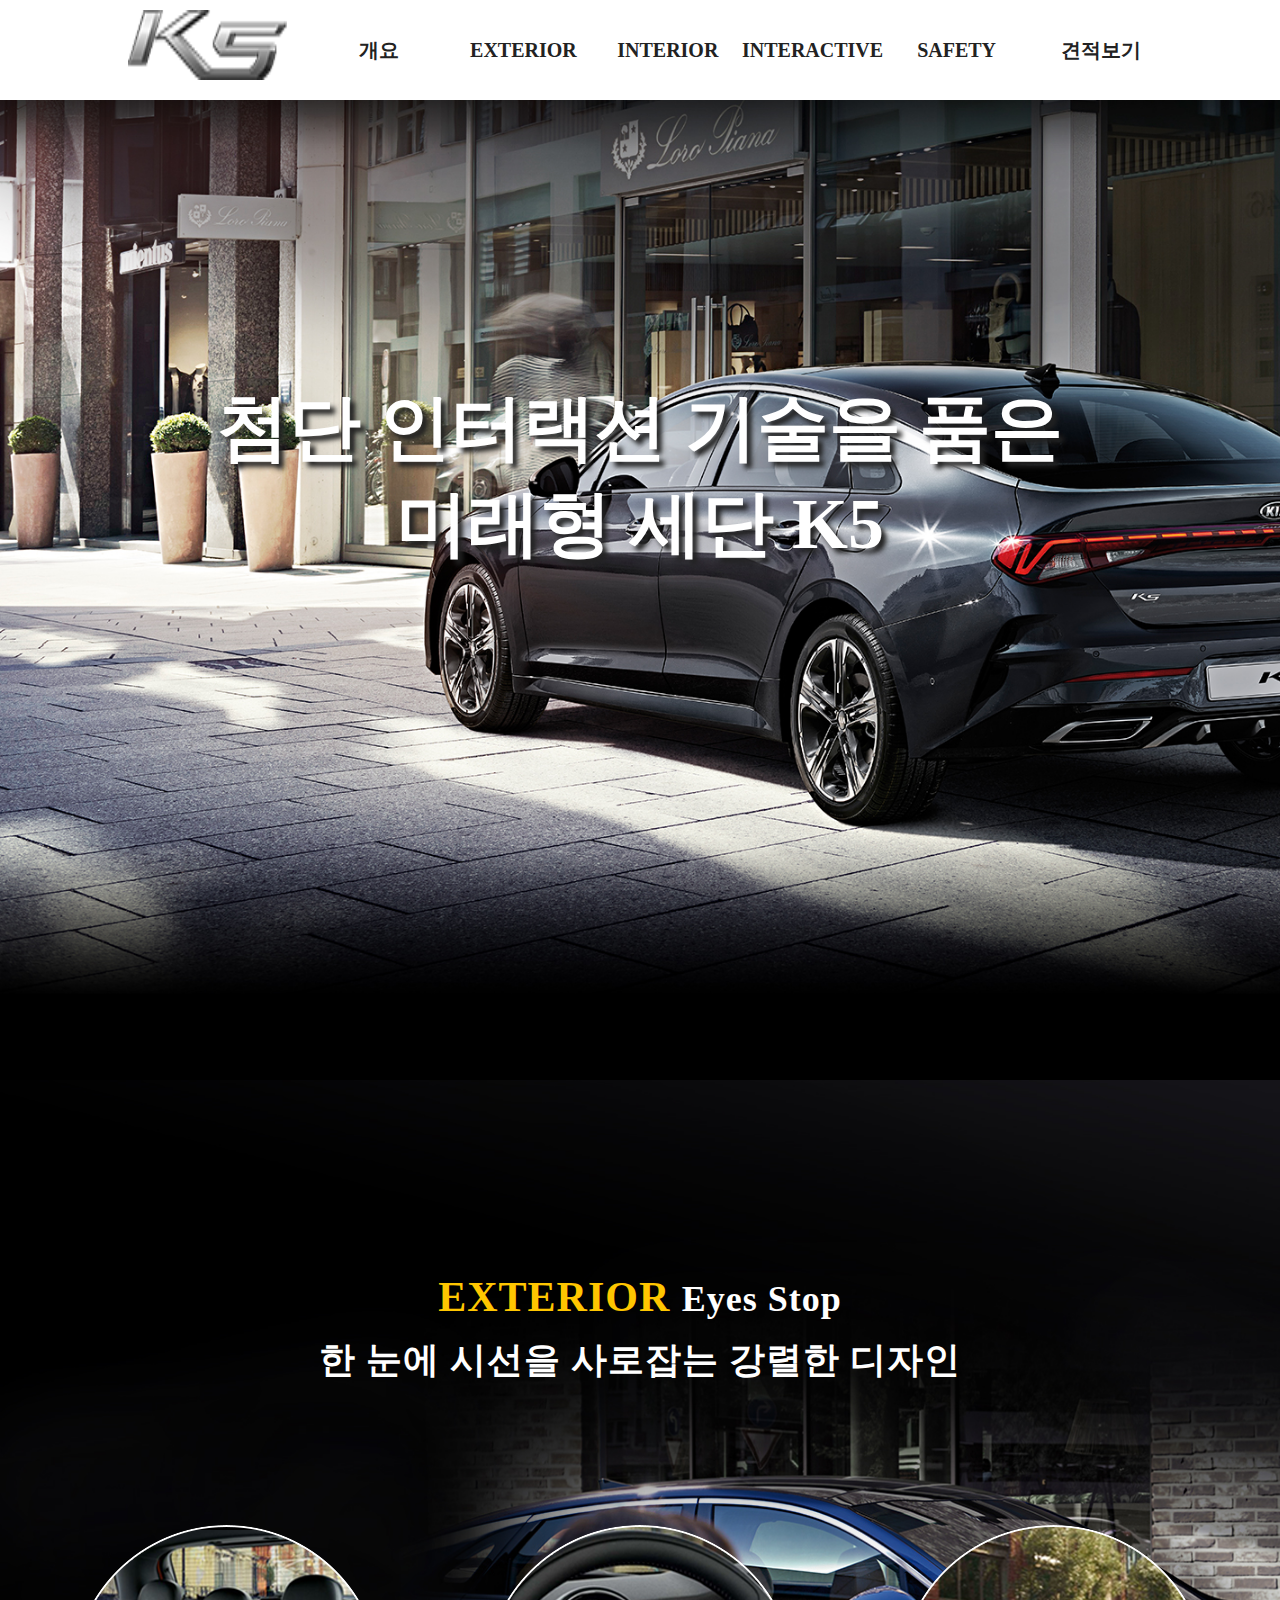
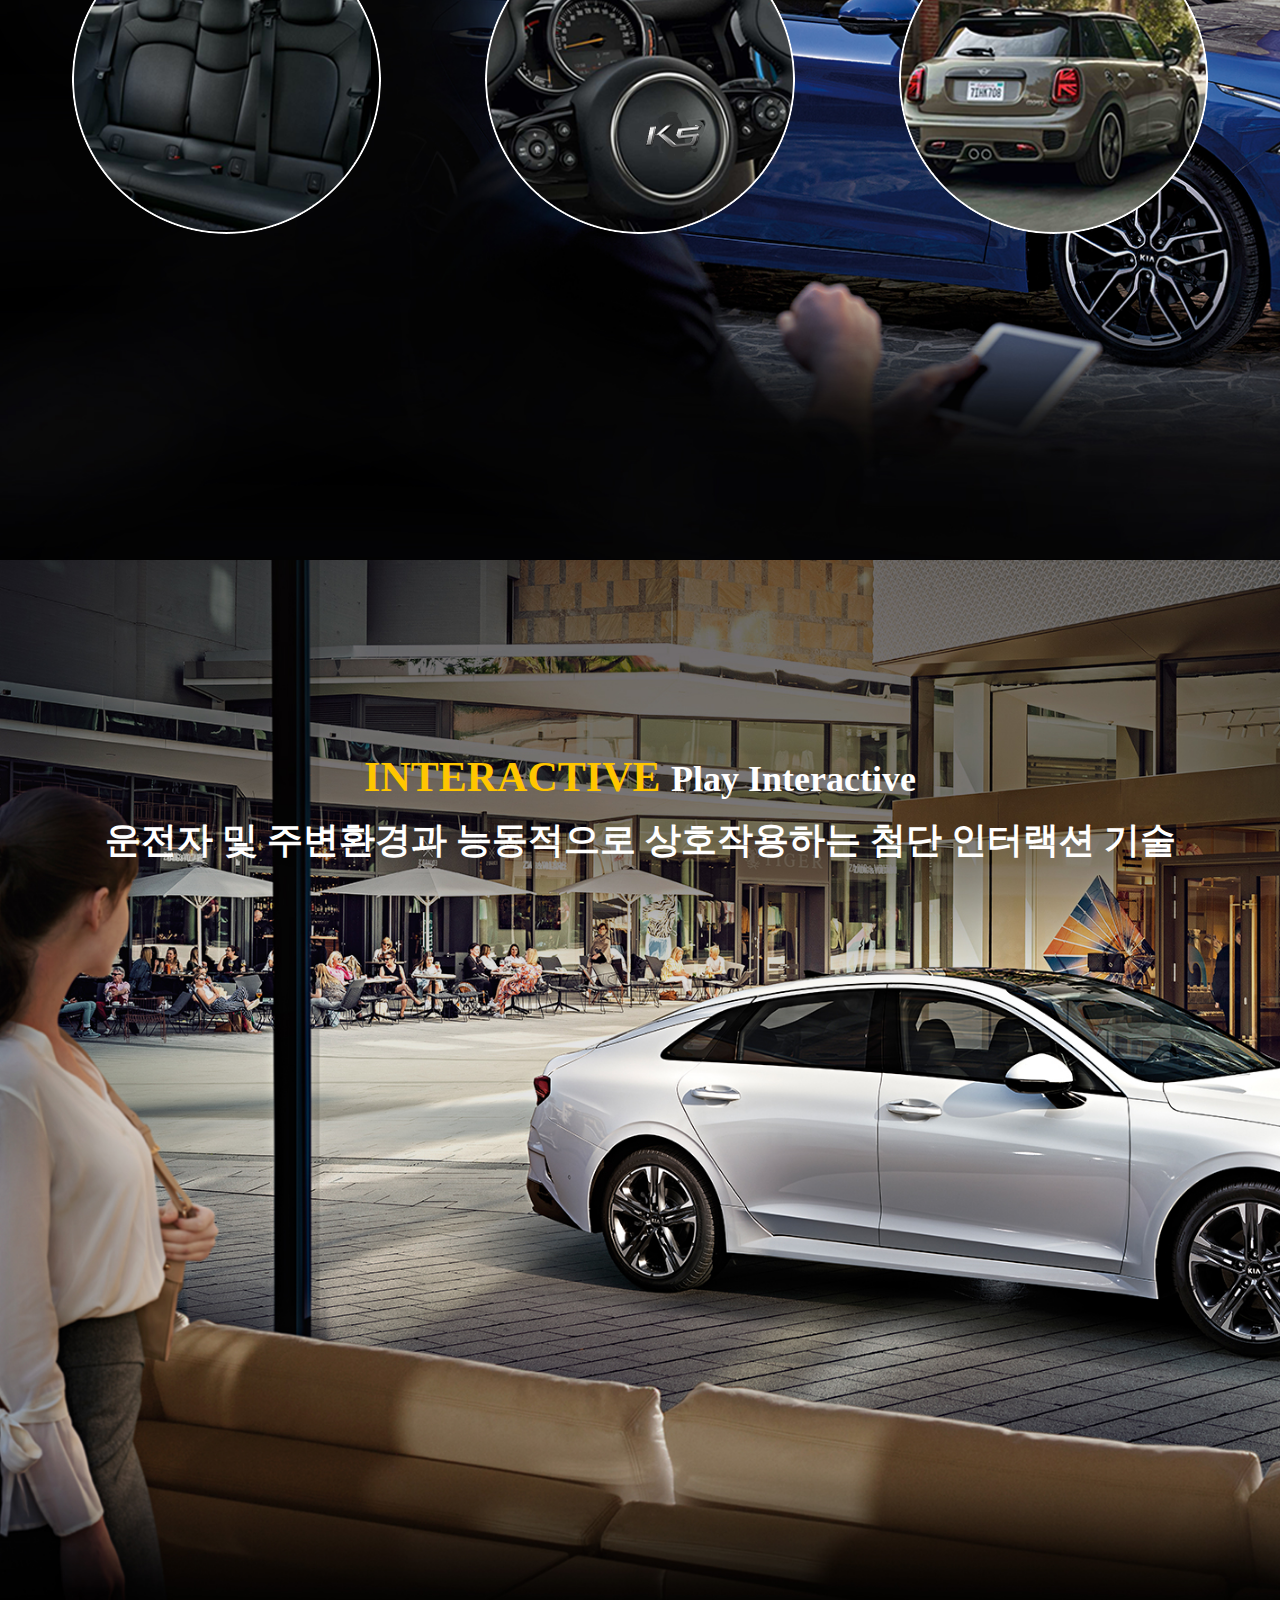
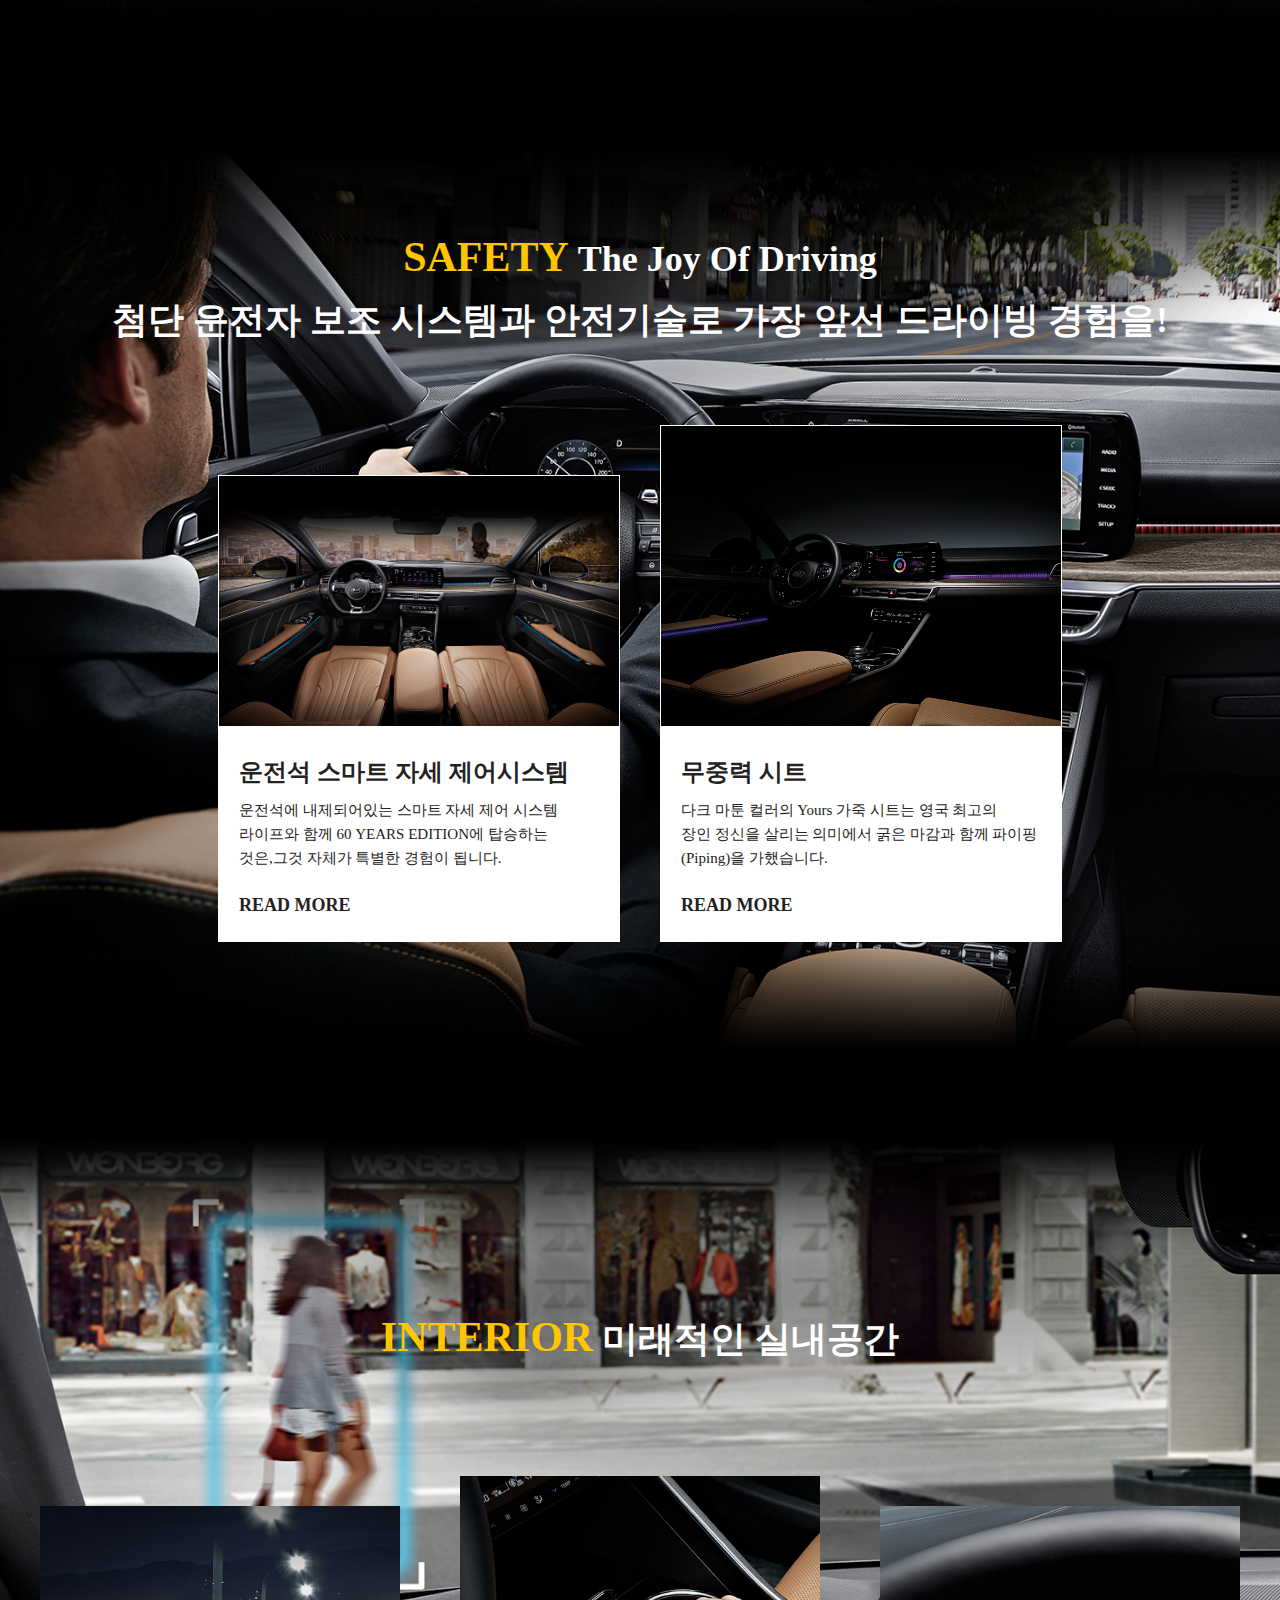
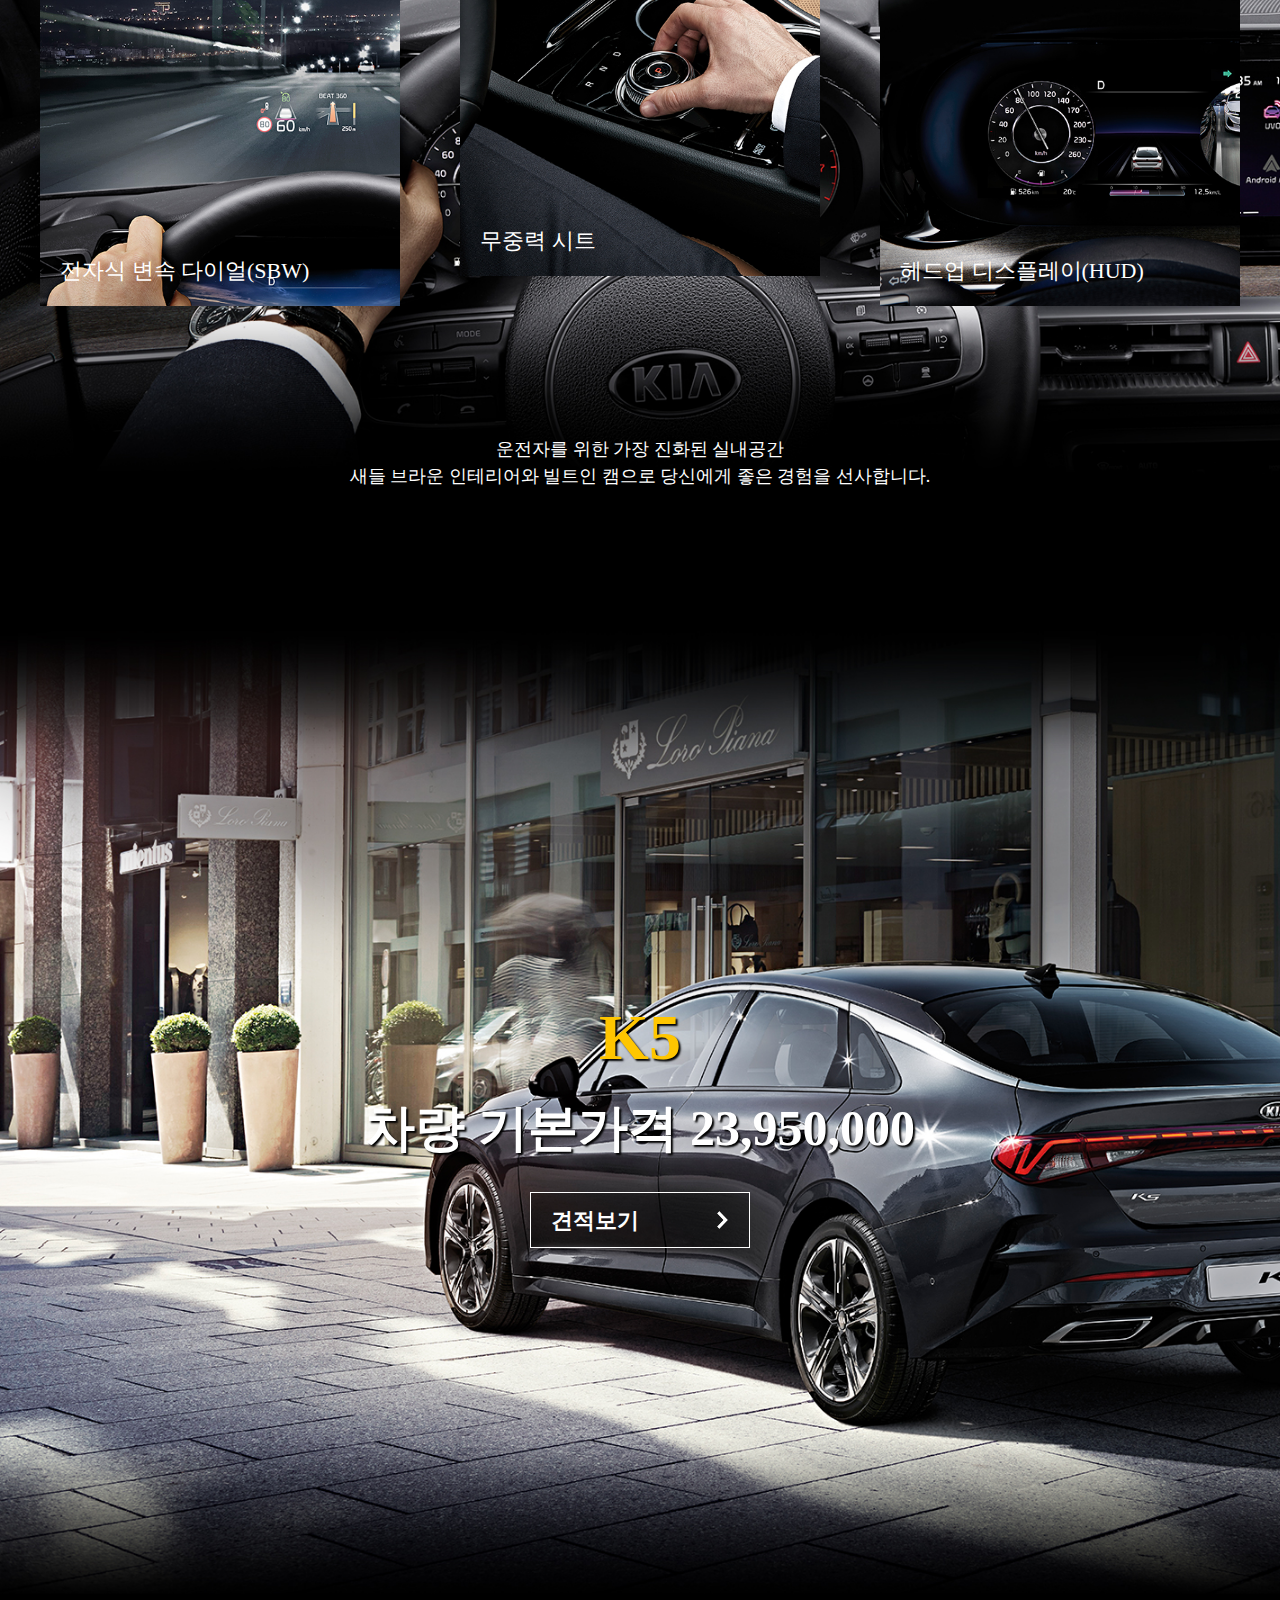
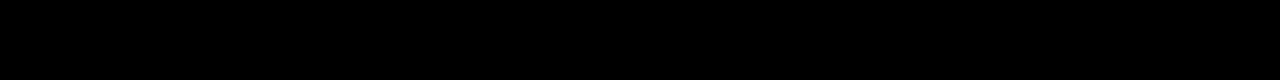
<file: index.html>
<!DOCTYPE HTML PUBLIC "-//W3C//DTD HTML 4.01 Transitional//EN" "http://www.w3.org/TR/html4/loose.dtd">
<html>
 <head>
  <title> New Document </title>
  <meta name="Generator" content="EditPlus">
  <meta name="Author" content="">
  <meta name="Keywords" content="">
  <meta name="Description" content="">
  <meta charset="utf-8">
  <link rel="stylesheet" type="text/css" href="style.css">
    <script src="https://cdnjs.cloudflare.com/ajax/libs/jquery/1.7.2/jquery.min.js"></script>

 </head>

 <body>




	<div id="menu">
		<h1><a href="#"><img src="image/main/new/logo.png" width="159" height="70"></a></h1>
		<ul>
			<li><a href="#section1">개요</a></li>
			<li><a href="#section2">EXTERIOR </a></li>
			<li><a href="#section3">INTERIOR</a></li>
			<li><a href="#section4">INTERACTIVE </a></li>
			<li><a href="#section5">SAFETY</a></li>
			<li><a href="#section6">견적보기</a></li>
		</ul>
	</div>
	
	<div id="content">
		<div id="section1">
            <h2>첨단 인터랙션 기술을 품은<br> 미래형 세단 K5</h2>
		</div>

		<div id="section2">
			<h2> <span>EXTERIOR </span> Eyes Stop<br>한 눈에 시선을 사로잡는 강렬한 디자인</h2>
			<p>
			    
			</p>
			
				<ul>
					<li><img src="image/main/new/section1_box.png"></li>
					<li><img src="image/main/new/section1_box2.png"></li>
					<li><img src="image/main/new/section1_box3.png"></li>
				</ul>
	
		</div>
		<div id="section3">
			<h2> <span>INTERACTIVE </span> Play Interactive<br>운전자 및 주변환경과 능동적으로 상호작용하는 첨단 인터랙션 기술</h2>
			
<!--			<a href="#"><img src="image/main/play.png"></a>-->
		</div>
		<div id="section4">
			<h2> <span>SAFETY </span> The Joy Of Driving<br>첨단 운전자 보조 시스템과 안전기술로 가장 앞선 드라이빙 경험을!</h2>
			<p>
			 
			</p>
			
			<ul>
				<li>
					<span><img src="image/main/new/section3_box.jpg"></span>
					<strong>운전석 스마트 자세 제어시스템</strong>

					<p>운전석에 내제되어있는 스마트 자세 제어 시스템<br>라이프와 함께  60 YEARS EDITION에 탑승하는 <br>것은,그것 자체가 특별한 경험이 됩니다.</p>

					<a href="#">READ MORE</a>
				</li>
				<li>
					<span><img src="image/main/new/section3_box2.jpg"></span>
					<strong> 무중력 시트 </strong>

					<p>다크 마툰 컬러의 Yours 가죽 시트는 영국 최고의<br>장인 정신을 살리는 의미에서 굵은  마감과 함께 파이핑<br>(Piping)을 가했습니다.</p>

					<a href="#">READ MORE</a>
				</li>
			</ul>
		</div>
		<div id="section5">
			<h2><span>INTERIOR</span>      미래적인 실내공간</h2>
			<ul class="inner">
				<li><a href="#"><p>전자식 변속 다이얼(SBW)</p></a></li>
				<li><a href="#"><p>무중력 시트</p></a></li>
				<li><a href="#"><p>헤드업 디스플레이(HUD)</p></a></li>
			</ul>
            <p>운전자를 위한 가장 진화된 실내공간 </p> <p>새들 브라운 인테리어와 빌트인 캠으로 당신에게 좋은 경험을 선사합니다. </p>
		</div>
		<div id="section6">
			<h2> <span> K5</span><br>차량 기본가격 23,950,000</h2>
			<a href="#">견적보기</a>
		</div>
	</div>
	<button class="top1">top</button>
	
	<script>
		/* AMJ */
		/*
		$(function(){
			var $menu = $("#menu ul li");
			var $content = $("#content > div");
			var idx = $(this).index();
			var section = $content.eq(idx); 
			var sectionHe = section.offset().top;

			$('.top1').hide();
			
			$menu.click(function(e)
			{
				e.preventDefault();
				$menu.removeClass("on");
				$(this).addClass("on");



			}); 
			$('body,html').animate({
				scrollTop:sectionHe;
			}); 
			$(window).scroll(function(){
				$content.each(function(){
					if( $(this).offset().top <= $(window).scrollTop() ) 
					{
						
						var idx_scroll = $(this).index();
						$menu.removeClass("on");
						$menu.eq(idx_scroll).addClass("on");
					};
				});
			});

		
		});
	*/

	var $menu = $("#menu ul li"), 
		$content = $("#content div"),
		$top =$(".top1");

		$top.hide();//7. top 처음엔 안보이고 스크롤 내릴수록 보이게
/* 메뉴 클릭했을 때 */
		$menu.click(function(e){
			//1. 이벤트 중단 a기능 억제
			e.preventDefault(); 
			//2. 순번을 구함 index(); 
			var idx = $(this).index();
		//console.log(idx);
			//3. 메뉴의 순번을 구해서 컨텐츠랑 연결
			var section = $content.eq(idx);
			//console.log(section); // 메뉴 n번이 컨텐츠 n번으로
			//4. section인 컨텐츠 높이값(top위치) 구하기
			var conHeight = section.offset().top;
			//console.log(conHeight);
			//5. 움직임 적용
			// scrollTop이라는 속성값이 conHeight만큼 움직이도록
			$("body,html").animate({scrollTop : conHeight });

			//6. 클릭할 때 마다 addclass적용하여 옷입히기 그리고 스크롤에 반응해서 스크롤 움직일때마다
			$(window).scroll(function(){
				//6-1. 컨텐츠를 찾고, 기능을 주기
				$content.each(function(){
					//6-2.만약에 그게 자기 자신이라면, 윈도우의 스크롤 Top보다 작거나 같았을때 기능을 주겠다 . 윈도우는 항상 스크롤 위치.
					if($(this).offset().top <= $(window).scrollTop() )	
					{
						//6-3. scrollidx ( 윈도우의 스크롤 순번을 갖구와서) 만약 자기 자신이라면
						
						var scrollidx = $(this).index();
						//6-4.  메뉴에 있는 on클래스 처음엔 제거하고 나중에 더하기
						$menu.removeClass("on");
						$menu.eq(scrollidx).addClass("on");
					}
					//7. top 처음엔 안보이고 스크롤 내릴수록 보이게

				
				});
			});

		});
	/* top버튼 스크롤과 버튼을 클릭했을 때 */
		/* 1. 스크롤 했을 때 top버튼 나타나기, 사라지기 */
		$(window).scroll(function(){
		
			if($(window).scrollTop() > 400) // 1. 조금이라도 내리면에 대한 조건식 
			{
				$top.fadeIn("fast");
			}else {
				$top.fadeOut("slow");
			}
		});

		/* 2. top 버튼 클릭했을 때 맨 위로 올라가라 */
		$top.click(function(){
			//body,html기준으로
			$("body,html").animate({ scrollTop : "0"});
		
		});
		

	</script>
 </body>
</html>
</file>
<file: style.css>
/*****************기본셋팅*****************/
*{padding:0; margin:0; list-style:none; text-decoration:none;}
html,body{width:100%;; min-height:100%;}


/*****************공통클래스*****************/
.on a{color:#ffcc00 !important}
.inner{width:1200px; margin:0 auto;}
#content div{width:100%; height:1080px; box-sizing:border-box; padding-top:180px; box-sizing:border-box;}

/*****************menu*****************/
#menu{width:100%; height:100px; line-height:100px; background:#fff; position:fixed; left:0; top:0; z-index:9999}
#menu h1{position:absolute;top:10%;; left:10%;}
#menu ul{text-align:center;padding-left:200px;}
#menu ul li{display:inline-block; width:13%; }
#menu ul li a{display:block; font-size:20px; font-weight:bold; color:#222;}
h2 span{color:#ffc600; font-size:42px; line-height:180%;}






/*****************section1*****************/
#section1{background:url(image/main/new/vis.jpg) no-repeat; background-size:cover; text-align:center;}
#section1 h2{font-size:72px; color:#fff; padding-top:200px; text-shadow:5px 5px 5px #222;}
/*#section1 h2 span{display:block; font-size:58px;}*/



/*****************section2*****************/
#section2{background:url(image/main/new/section1.jpg) no-repeat;; background-size:cover; text-align:center;}
#section2 h2{color:#fff; letter-spacing:1px; font-size:36px;}
/*
#section2 h2 span {color:yellow; letter-spacing:1px; font-size:26px;}
#section2 h2 span{padding:0 10px}
*/
#section2 p{font-size:24px; line-height:180%; color:#fff; padding:70px 0;}
#section2 ul{text-align:center;}
#section2 ul li{display:inline-block; }
#section2 ul li:nth-child(2){margin:0 100px; }



/*****************section3*****************/
#section3{background:url(image/main/new/section2.jpg) no-repeat; background-size:cover; text-align:center; color:#fff;}
/*#section3 h2{font-size:40px; padding:100px 0 20px 0}*/
/*#section3 p{font-size:30px; padding-bottom:70px;}*/
#section3 h2{font-size:36px;}
#section3 h2 span{color:#ffc600; font-size:42px; line-height:180%;}

/*****************section4*****************/
#section4{background:url(image/main/new/section3.jpg) no-repeat; background-size:cover; text-align:center; color:#fff; }
#section4 h2{font-size:36px;}
#section4 h2 span{color:#ffc600; font-size:42px; line-height:180%;}
#section4 > p{font-size:18px; padding:40px 0; line-height:160%;}
#section4 ul{text-align:center; font-size:0;}
#section4 ul li{color:#222; text-align:left; display:inline-block;  width:400px; margin:0 20px; background:#fff; border:1px solid #fff;}
#section4 ul li span {display:block;}
#section4 ul li span img{width:100%;}
#section4 ul li strong{padding:30px 0 10px 20px;display:block;font-size:24px; color:#222; }
#section4 ul li p{color:#222; font-size:15px; padding-left:20px;  line-height:160%;}
#section4 ul li a{display:inline-block; font-size:18px; color:#222; padding:25px 0 25px 20px; font-weight:bold;}


/*****************section5*****************/
#section5{background:url(image/main/new/section4.jpg) no-repeat; background-size:cover; text-align:center; color:#fff; }
#section5 h2{font-size:36px;}
#section5 ul{text-align:center;font-size:0; padding:130px 0;}
#section5 ul li{width:30%; display:inline-block; height:400px; position:relative; transition:all 0.5s; overflow:hidden; z-index:1}
#section5 ul li:hover{transform:scale(1.1,1.1); overflow:hidden;}
#section5 ul li:hover p{color:#ffc600; font-weight:bold}
#section5 ul li:nth-child(1){background:url(image/main/new/section4_box.jpg) no-repeat; background-size:cover; }
#section5 ul li:nth-child(2){background:url(image/main/new/section4_box2.jpg) no-repeat; background-size:cover; margin:0 5%; box-sizing:border-box; bottom:30px}
#section5 ul li:nth-child(3){background:url(image/main/new/section4_box3.jpg) no-repeat; background-size:cover;}
#section5 ul li a{display:block;}
#section5 ul li p{font-size:22px; color:#fff; position:absolute; left:20px; bottom:20px;}
#section5 > p{font-size:18px; color:#fff; line-height:150%; }


/*****************section6*****************/
#section6{background:url(image/main/new/section6.jpg) no-repeat; background-size:cover; text-align:center; color:#fff; display:table;}
#section6 h2{font-size:50px; padding-top:200px; text-shadow:2px 2px 2px #000;}
#section6 h2 span{font-size:64px; color:#ffc600}
#section6 a{display:block; margin:30px auto;width:220px; height:56px; line-height:56px; color:#fff;
background:rgba(0,0,0,0.3) url(image/main/arrow.png) no-repeat 90% 50%;  text-align:left; padding-left:20px; border:1px solid #fff; box-sizing:border-box; font-size:22px; font-weight:bold; }

.top1{width:60px; height:60px; background:#000; color:#fff; position:fixed; right:5%; bottom:5%; border:0; z-index:99999}
</file>
